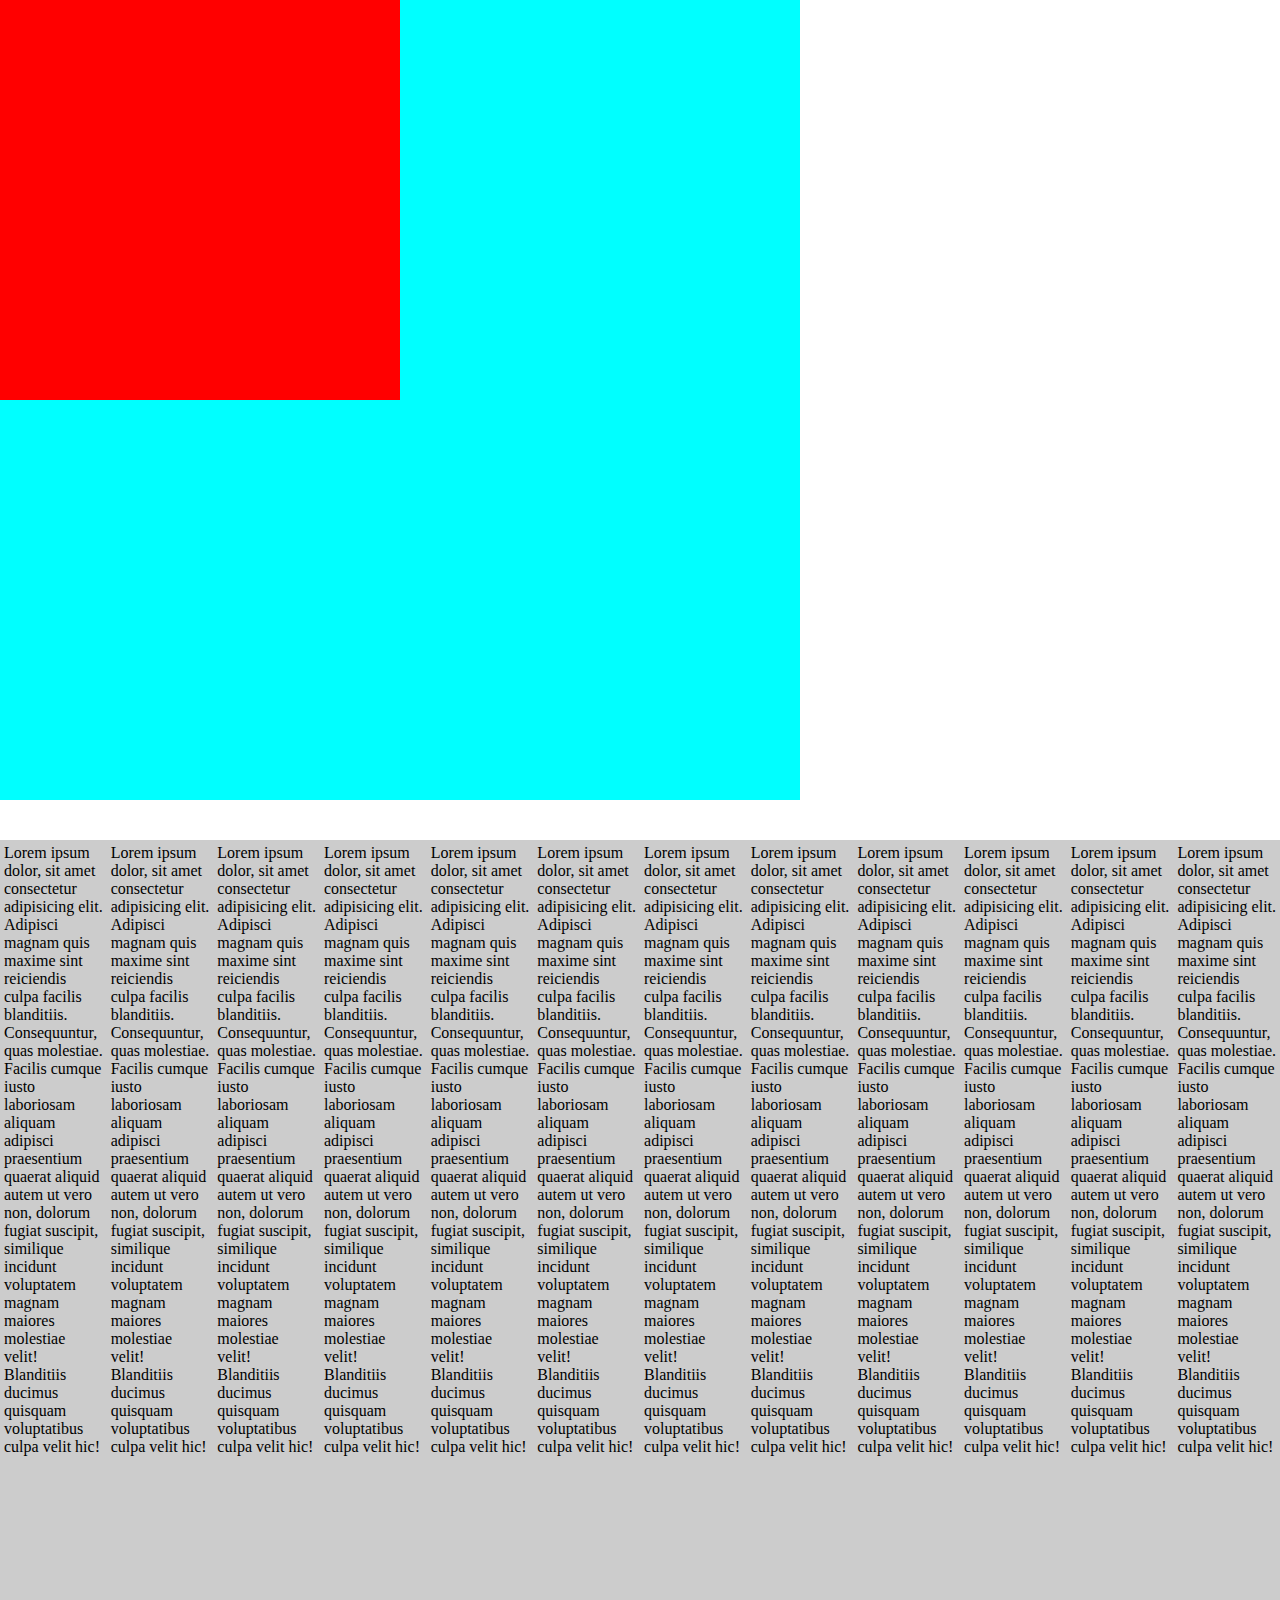
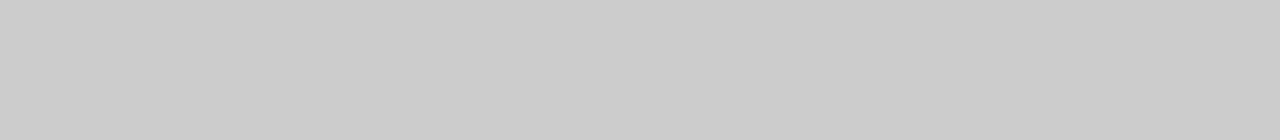
<file: css/Animations/index.html>
<!DOCTYPE html>
<html lang="en">

<head>
    <meta charset="UTF-8">
    <meta http-equiv="X-UA-Compatible" content="IE=edge">
    <meta name="viewport" content="width=device-width, initial-scale=1.0">
    <link href="https://fonts.googleapis.com/css2?family=Montserrat:ital,wght@0,100;0,200;0,300;0,400;0,500;0,600;0,700;0,800;0,900;1,100;1,200;1,300;1,400;1,500;1,600;1,700;1,800;1,900&display=swap" rel="stylesheet">
    <link rel="stylesheet" href="main.css">
    <title>Document</title>

</head>

<body>
    <div class="parent">
        <div class="child"></div>
    </div>

    <div class="p">
        <p>Lorem ipsum dolor, sit amet consectetur adipisicing elit. Adipisci magnam quis maxime sint reiciendis culpa facilis blanditiis. Consequuntur, quas molestiae. Facilis cumque iusto laboriosam aliquam adipisci praesentium quaerat aliquid autem ut
            vero non, dolorum fugiat suscipit, similique incidunt voluptatem magnam maiores molestiae velit! Blanditiis ducimus quisquam voluptatibus culpa velit hic!</p>
        <p>Lorem ipsum dolor, sit amet consectetur adipisicing elit. Adipisci magnam quis maxime sint reiciendis culpa facilis blanditiis. Consequuntur, quas molestiae. Facilis cumque iusto laboriosam aliquam adipisci praesentium quaerat aliquid autem ut
            vero non, dolorum fugiat suscipit, similique incidunt voluptatem magnam maiores molestiae velit! Blanditiis ducimus quisquam voluptatibus culpa velit hic!</p>
        <p>Lorem ipsum dolor, sit amet consectetur adipisicing elit. Adipisci magnam quis maxime sint reiciendis culpa facilis blanditiis. Consequuntur, quas molestiae. Facilis cumque iusto laboriosam aliquam adipisci praesentium quaerat aliquid autem ut
            vero non, dolorum fugiat suscipit, similique incidunt voluptatem magnam maiores molestiae velit! Blanditiis ducimus quisquam voluptatibus culpa velit hic!</p>
        <p>Lorem ipsum dolor, sit amet consectetur adipisicing elit. Adipisci magnam quis maxime sint reiciendis culpa facilis blanditiis. Consequuntur, quas molestiae. Facilis cumque iusto laboriosam aliquam adipisci praesentium quaerat aliquid autem ut
            vero non, dolorum fugiat suscipit, similique incidunt voluptatem magnam maiores molestiae velit! Blanditiis ducimus quisquam voluptatibus culpa velit hic!</p>
        <p>Lorem ipsum dolor, sit amet consectetur adipisicing elit. Adipisci magnam quis maxime sint reiciendis culpa facilis blanditiis. Consequuntur, quas molestiae. Facilis cumque iusto laboriosam aliquam adipisci praesentium quaerat aliquid autem ut
            vero non, dolorum fugiat suscipit, similique incidunt voluptatem magnam maiores molestiae velit! Blanditiis ducimus quisquam voluptatibus culpa velit hic!</p>
        <p>Lorem ipsum dolor, sit amet consectetur adipisicing elit. Adipisci magnam quis maxime sint reiciendis culpa facilis blanditiis. Consequuntur, quas molestiae. Facilis cumque iusto laboriosam aliquam adipisci praesentium quaerat aliquid autem ut
            vero non, dolorum fugiat suscipit, similique incidunt voluptatem magnam maiores molestiae velit! Blanditiis ducimus quisquam voluptatibus culpa velit hic!</p>
        <p>Lorem ipsum dolor, sit amet consectetur adipisicing elit. Adipisci magnam quis maxime sint reiciendis culpa facilis blanditiis. Consequuntur, quas molestiae. Facilis cumque iusto laboriosam aliquam adipisci praesentium quaerat aliquid autem ut
            vero non, dolorum fugiat suscipit, similique incidunt voluptatem magnam maiores molestiae velit! Blanditiis ducimus quisquam voluptatibus culpa velit hic!</p>
        <p>Lorem ipsum dolor, sit amet consectetur adipisicing elit. Adipisci magnam quis maxime sint reiciendis culpa facilis blanditiis. Consequuntur, quas molestiae. Facilis cumque iusto laboriosam aliquam adipisci praesentium quaerat aliquid autem ut
            vero non, dolorum fugiat suscipit, similique incidunt voluptatem magnam maiores molestiae velit! Blanditiis ducimus quisquam voluptatibus culpa velit hic!</p>
        <p>Lorem ipsum dolor, sit amet consectetur adipisicing elit. Adipisci magnam quis maxime sint reiciendis culpa facilis blanditiis. Consequuntur, quas molestiae. Facilis cumque iusto laboriosam aliquam adipisci praesentium quaerat aliquid autem ut
            vero non, dolorum fugiat suscipit, similique incidunt voluptatem magnam maiores molestiae velit! Blanditiis ducimus quisquam voluptatibus culpa velit hic!</p>
        <p>Lorem ipsum dolor, sit amet consectetur adipisicing elit. Adipisci magnam quis maxime sint reiciendis culpa facilis blanditiis. Consequuntur, quas molestiae. Facilis cumque iusto laboriosam aliquam adipisci praesentium quaerat aliquid autem ut
            vero non, dolorum fugiat suscipit, similique incidunt voluptatem magnam maiores molestiae velit! Blanditiis ducimus quisquam voluptatibus culpa velit hic!</p>
        <p>Lorem ipsum dolor, sit amet consectetur adipisicing elit. Adipisci magnam quis maxime sint reiciendis culpa facilis blanditiis. Consequuntur, quas molestiae. Facilis cumque iusto laboriosam aliquam adipisci praesentium quaerat aliquid autem ut
            vero non, dolorum fugiat suscipit, similique incidunt voluptatem magnam maiores molestiae velit! Blanditiis ducimus quisquam voluptatibus culpa velit hic!</p>
        <p>Lorem ipsum dolor, sit amet consectetur adipisicing elit. Adipisci magnam quis maxime sint reiciendis culpa facilis blanditiis. Consequuntur, quas molestiae. Facilis cumque iusto laboriosam aliquam adipisci praesentium quaerat aliquid autem ut
            vero non, dolorum fugiat suscipit, similique incidunt voluptatem magnam maiores molestiae velit! Blanditiis ducimus quisquam voluptatibus culpa velit hic!</p>
    </div>


</body>

</html>
</file>
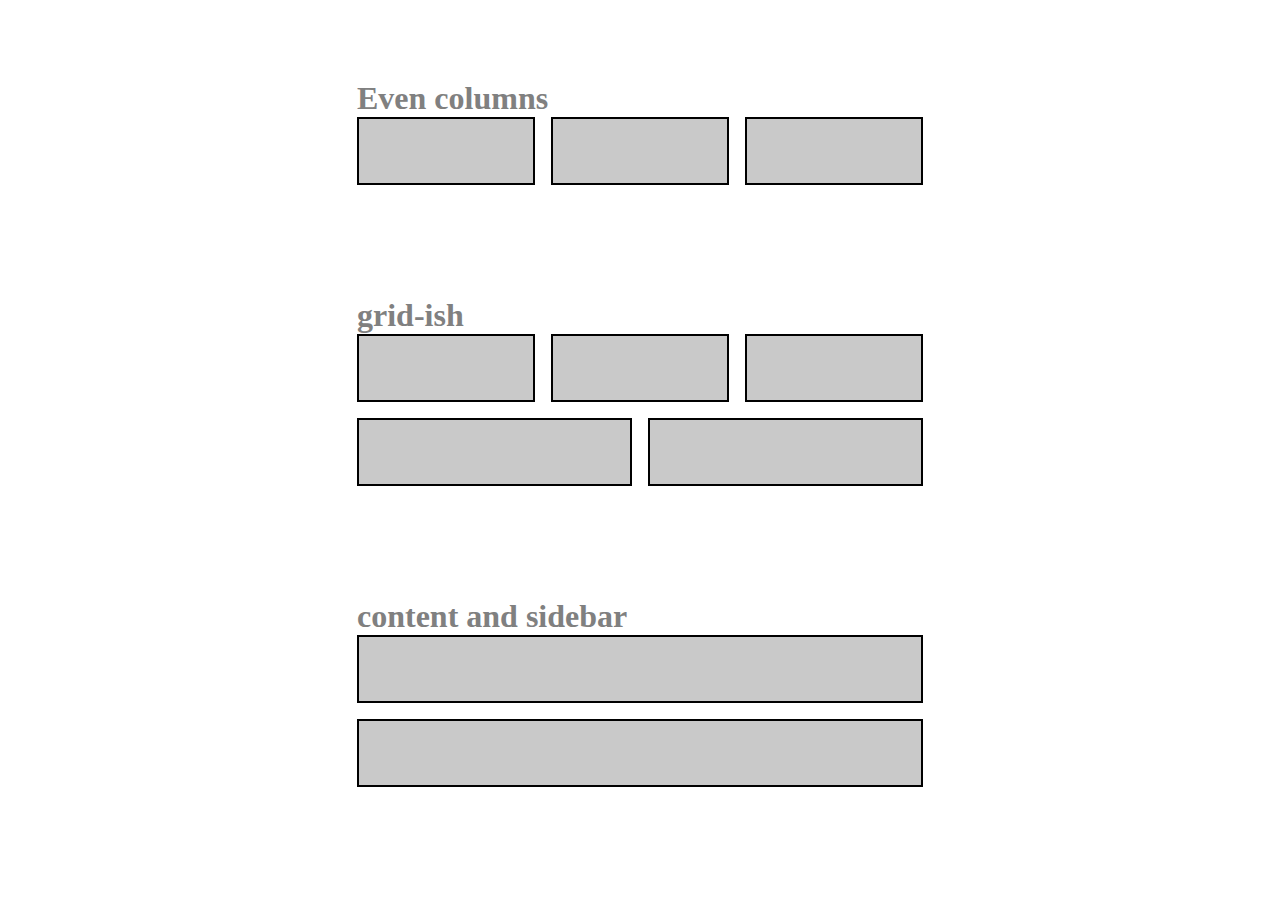
<file: css/flexbox/index.html>
<!DOCTYPE html>
<html lang="en">

<head>
    <meta charset="UTF-8">
    <meta http-equiv="X-UA-Compatible" content="IE=edge">
    <meta name="viewport" content="width=device-width, initial-scale=1.0">
    <link rel="stylesheet" href="style.css">
    <title>Document</title>
</head>

<body>
    <div class="content flow">
        <h1 class="title">Even columns</h1>
        <div class="even-columns">
            <div class="col">
            </div>
            <div class="col">

            </div>
            <div class="col">

            </div>
        </div>
    </div>
    <div class="content flow">
        <h1 class="title">grid-ish</h1>
        <div class="grid-ish">
            <div class="col"></div>
            <div class="col"></div>
            <div class="col"></div>
            <div class="col"></div>
            <div class="col"></div>
        </div>
    </div>
    <div class="content flow">
        <h1 class="title">content and sidebar</h1>
        <div class="content-sidebar">
            <div class="col"></div>
            <div class="col"></div>
        </div>
    </div>



</body>

</html>
</file>
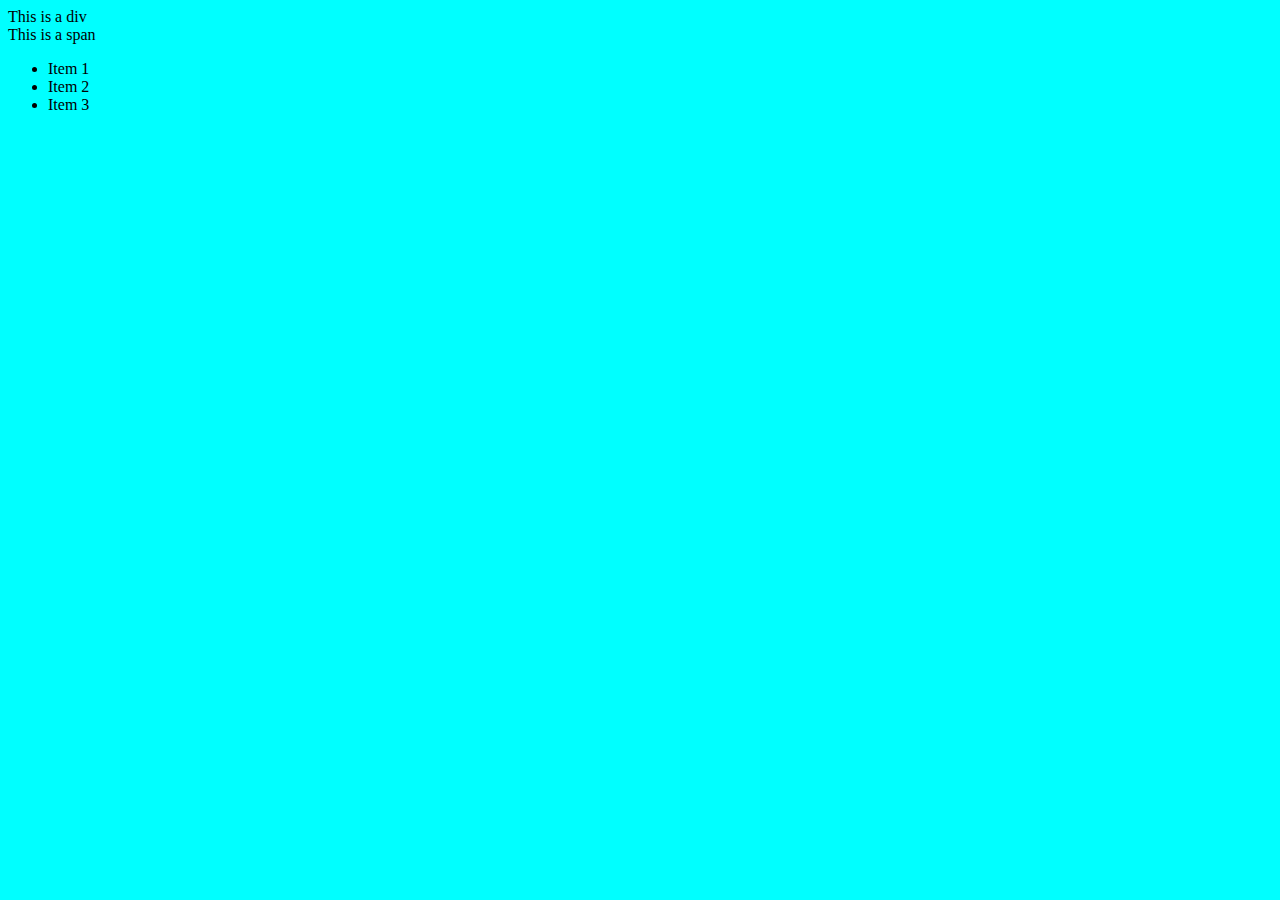
<file: css/selectors/index.html>
<!DOCTYPE html>
<html lang="en">

<head>
    <meta charset="UTF-8">
    <meta http-equiv="X-UA-Compatible" content="IE=edge">
    <meta name="viewport" content="width=device-width, initial-scale=1.0">
    <link rel="stylesheet" href="style.css">
    <title>Document</title>
</head>

<body>

    <div>This is a div</div>
    <span>This is a span</span>
    <ul>
        <li>Item 1</li>
        <li>Item 2</li>
        <li>Item 3</li>
    </ul>
</body>

</html>
</file>
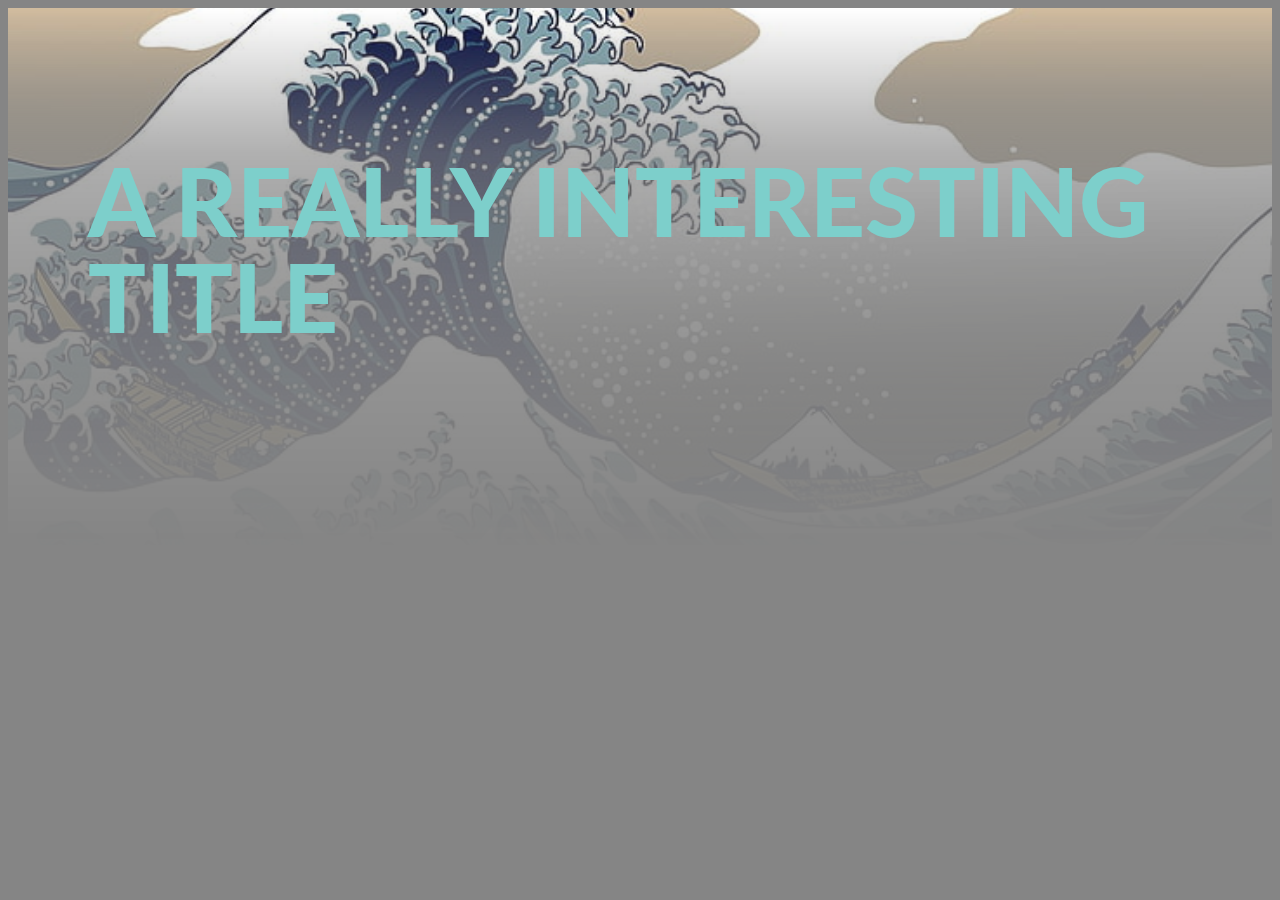
<file: css/flexbox2/fade.html>
<!DOCTYPE html>
<html lang="en">

<head>
    <meta charset="UTF-8">
    <meta http-equiv="X-UA-Compatible" content="IE=edge">
    <meta name="viewport" content="width=device-width, initial-scale=1.0">
    <link rel="stylesheet" href="fade.css">
    <link rel="preconnect" href="https://fonts.googleapis.com">
    <link rel="preconnect" href="https://fonts.gstatic.com" crossorigin>
    <link href="https://fonts.googleapis.com/css2?family=Lato:ital,wght@0,100;0,300;0,400;0,700;0,900;1,100;1,300;1,400;1,700;1,900&" rel="stylesheet">
    <title>Document</title>

</head>

<body>

    <header class="hero">
        <div class="container">
            <h1 class="hero-title">A really interesting title</h1>
            <img src="jpg1.jpg" alt="" class="hero-image">
        </div>
    </header>

    <main>
        <div class="container"></div>
    </main>
</body>

</html>
</file>
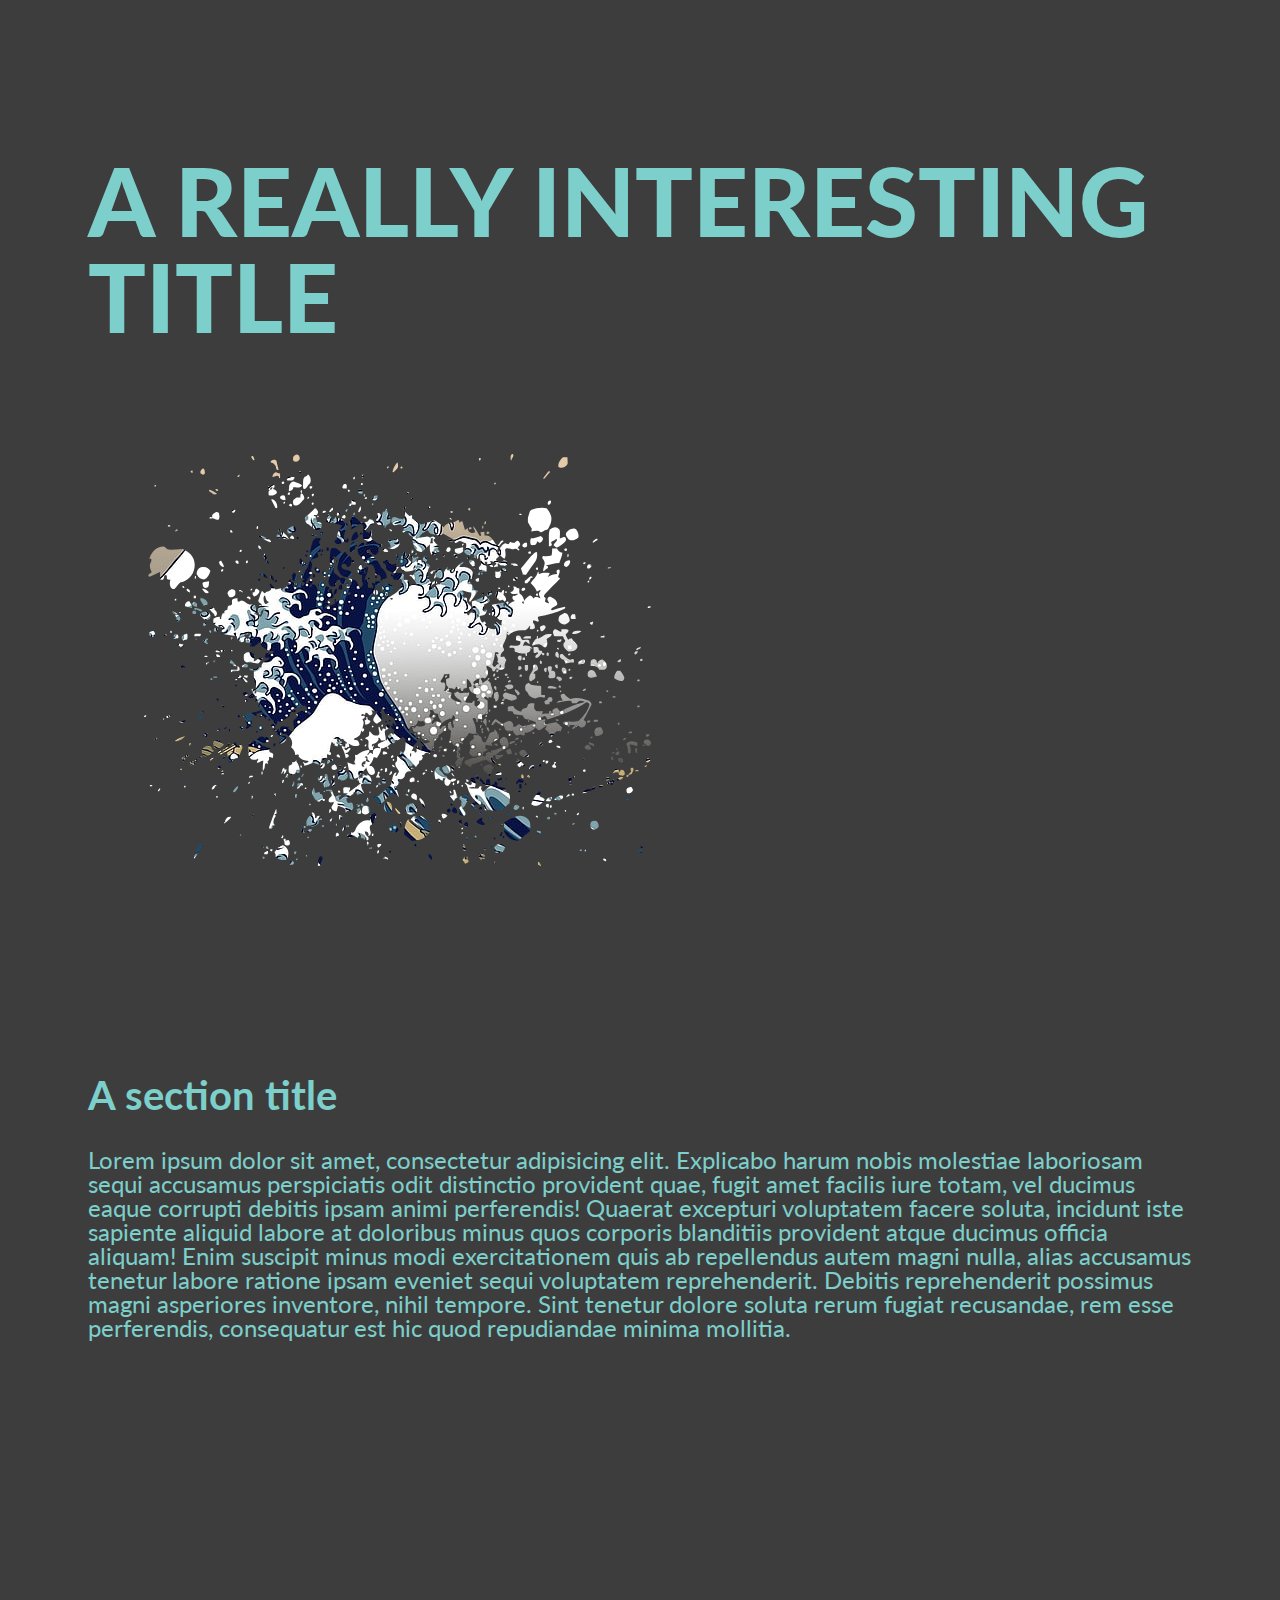
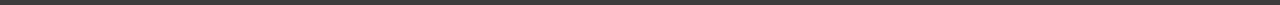
<file: css/flexbox2/shapes.html>
<!DOCTYPE html>
<html lang="en">

<head>
    <meta charset="UTF-8">
    <meta http-equiv="X-UA-Compatible" content="IE=edge">
    <meta name="viewport" content="width=device-width, initial-scale=1.0">
    <link rel="stylesheet" href="shapes.css">
    <link rel="preconnect" href="https://fonts.googleapis.com">
    <link rel="preconnect" href="https://fonts.gstatic.com" crossorigin>
    <link href="https://fonts.googleapis.com/css2?family=Lato:ital,wght@0,100;0,300;0,400;0,700;0,900;1,100;1,300;1,400;1,700;1,900&" rel="stylesheet">
    <title>Document</title>

</head>

<body>

    <header class="hero">
        <div class="container">
            <h1 class="hero-title">A really interesting title</h1>
            <img src="jpg1.jpg" alt="" class="hero-image">
        </div>
    </header>

    <main>
        <div class="container">
            <h2 class="section-title">A section title</h2>
            <p>Lorem ipsum dolor sit amet, consectetur adipisicing elit. Explicabo harum nobis molestiae laboriosam sequi accusamus perspiciatis odit distinctio provident quae, fugit amet facilis iure totam, vel ducimus eaque corrupti debitis ipsam animi
                perferendis! Quaerat excepturi voluptatem facere soluta, incidunt iste sapiente aliquid labore at doloribus minus quos corporis blanditiis provident atque ducimus officia aliquam! Enim suscipit minus modi exercitationem quis ab repellendus
                autem magni nulla, alias accusamus tenetur labore ratione ipsam eveniet sequi voluptatem reprehenderit. Debitis reprehenderit possimus magni asperiores inventore, nihil tempore. Sint tenetur dolore soluta rerum fugiat recusandae, rem esse
                perferendis, consequatur est hic quod repudiandae minima mollitia.
            </p>
        </div>
    </main>
</body>

</html>
</file>
<file: css/Animations/main.css>
@import url('https://fonts.googleapis.com/css2?family=Montserrat:ital,wght@0,100;0,200;0,300;0,400;0,500;0,600;0,700;0,800;0,900;1,100;1,200;1,300;1,400;1,500;1,600;1,700;1,800;1,900&display=swap');
* {
    margin: 0;
    padding: 0;
    box-sizing: border-box;
    height: 100%;
    width: 100%;
}

.parent {
    background-color: aqua;
    height: 800px;
    width: 800px;
    margin-top: 0;
}

.child {
    background-color: red;
    height: 400px;
    width: 400px;
    transition: all 0.8s ease-in-out;
}

.parent:hover .child {
    animation: left-to-right 2s ease-in-out 2 alternate;
}

@keyframes left-to-right {
    100% {
        transform: translate(0%, 0%);
    }
    75% {
        transform: translate(0%, 100%);
        background-color: blue;
    }
    50% {
        transform: translate(100%, 100%);
        background-color: green;
    }
    25% {
        transform: translate(100%, 0%);
        background-color: yellow;
    }
    0% {
        transform: translate(0%, 0%);
    }
}

.p {
    display: flex;
}

p {
    margin-top: 40px;
    flex-shrink: 1;
    overflow: hidden;
    background-color: #ccc;
    padding: 0.25rem;
    animation: translate-down 1s infinite alternate linear;
}

@keyframes margin-down {
    0% {
        margin-top: 40px;
    }
    100% {
        margin-top: 200px;
    }
}

@keyframes translate-down {
    0% {
        transform: translateY(0);
    }
    100% {
        transform: translateY(200px);
    }
}
</file>
<file: css/flexbox/style.css>
:root {
    --ff-primary: basic-sans, sans-serif;
    --clr-primary: #ee6352;
    --clr-body: #333;
    --clr-bg: #ddd;
    --spacer: 1rem;
}

h1 {
    color: rgb(128, 128, 128);
    margin: 0;
}

* {
    box-sizing: border-box;
}

.even-columns {
    display: flex;
    gap: 1em;
}

.even-columns>* {
    flex-basis: 100%;
}

.grid-ish {
    display: flex;
    gap: 1em;
    flex-wrap: wrap;
}

.grid-ish>* {
    flex: 1 1 10em;
}

.content-sidebar {
    display: flex;
    gap: 1em;
    flex-wrap: wrap;
}

.content-sidebar>*:nth-child(1) {
    flex: 1 1 70%;
    min-width: 35ch;
}

.content-sidebar>*:nth-child(2) {
    flex: 1 1 30%;
    min-width: 15ch;
}

.col {
    background-color: rgb(201, 201, 201);
    padding: 2em;
    border: 2px solid black;
}

.content {
    width: 70vh;
    margin: 3rem auto;
    padding: 2em;
    box-shadow: 0 0 3em rgba(0, 0, 0, 0);
}
</file>
<file: css/selectors/style.css>
* {
    background-color: aqua;
}
</file>
<file: css/flexbox2/fade.css>
@import url('https://fonts.googleapis.com/css2?family=Lato:ital,wght@0,100;0,300;0,400;0,700;0,900;1,100;1,300;1,400;1,700;1,900& display=swap');
body {
    background-color: #858585;
}

.hero {
    padding: 5rem;
    position: relative;
    min-height: 50vh;
    margin-block-end: 5rem;
}

.hero-title {
    font-family: 'Lato', sans-serif;
    color: hsl(177, 46%, 65%);
    font-size: clamp(2.5rem, 10vw + 0.5rem, 6rem);
    line-height: 1;
    font-weight: 900;
    text-transform: uppercase;
    position: relative;
    z-index: 1;
}

.hero-image {
    position: absolute;
    top: 0;
    left: 0;
    right: 0;
    width: 100%;
    height: 60vh;
    object-fit: cover;
    -webkit-mask-image: linear-gradient(rgb(0 0 0 / 1), rgb(0 0 0 / 0.5), 40%, rgb(0 0 0 / 0));
    mask-image: linear-gradient(rgb(0 0 0 / 1), rgb(0 0 0 / 0.5), 40%, rgb(0 0 0 / 0));
}
</file>
<file: css/flexbox2/shapes.css>
@import url('https://fonts.googleapis.com/css2?family=Lato:ital,wght@0,100;0,300;0,400;0,700;0,900;1,100;1,300;1,400;1,700;1,900& display=swap');
body {
    background-color: #3d3d3d;
}

.hero {
    padding: 5rem;
    position: relative;
    min-height: 50vh;
    margin-block-end: 5rem;
}

main {
    padding-left: 5rem;
    padding-right: 5rem;
    position: relative;
    min-height: 50vh;
    margin-block-end: 5rem;
    margin-top: 1rem;
}

main h2 {
    font-family: 'Lato', sans-serif;
    color: hsl(177, 46%, 65%);
    font-size: clamp(2.5rem, 5vw + 0.1rem, 2rem);
    line-height: 1;
    font-weight: 700;
}

main p {
    font-family: 'Lato', sans-serif;
    color: hsl(177, 46%, 65%);
    font-size: clamp(1.5rem, 5vw + 0.1rem, 1rem);
    line-height: 1;
    font-weight: 400;
}

.hero-title {
    font-family: 'Lato', sans-serif;
    color: hsl(177, 46%, 65%);
    font-size: clamp(2.5rem, 10vw + 0.5rem, 6rem);
    line-height: 1;
    font-weight: 900;
    text-transform: uppercase;
}

.hero-image {
    -webkit-mask-image: url(ink-splash-2.svg);
    -webkit-mask-size: contain;
    -webkit-mask-repeat: no-repeat;
    mask-image: url(ink-splash-2.svg);
    mask-size: contain;
    mask-repeat: no-repeat;
}
</file>
